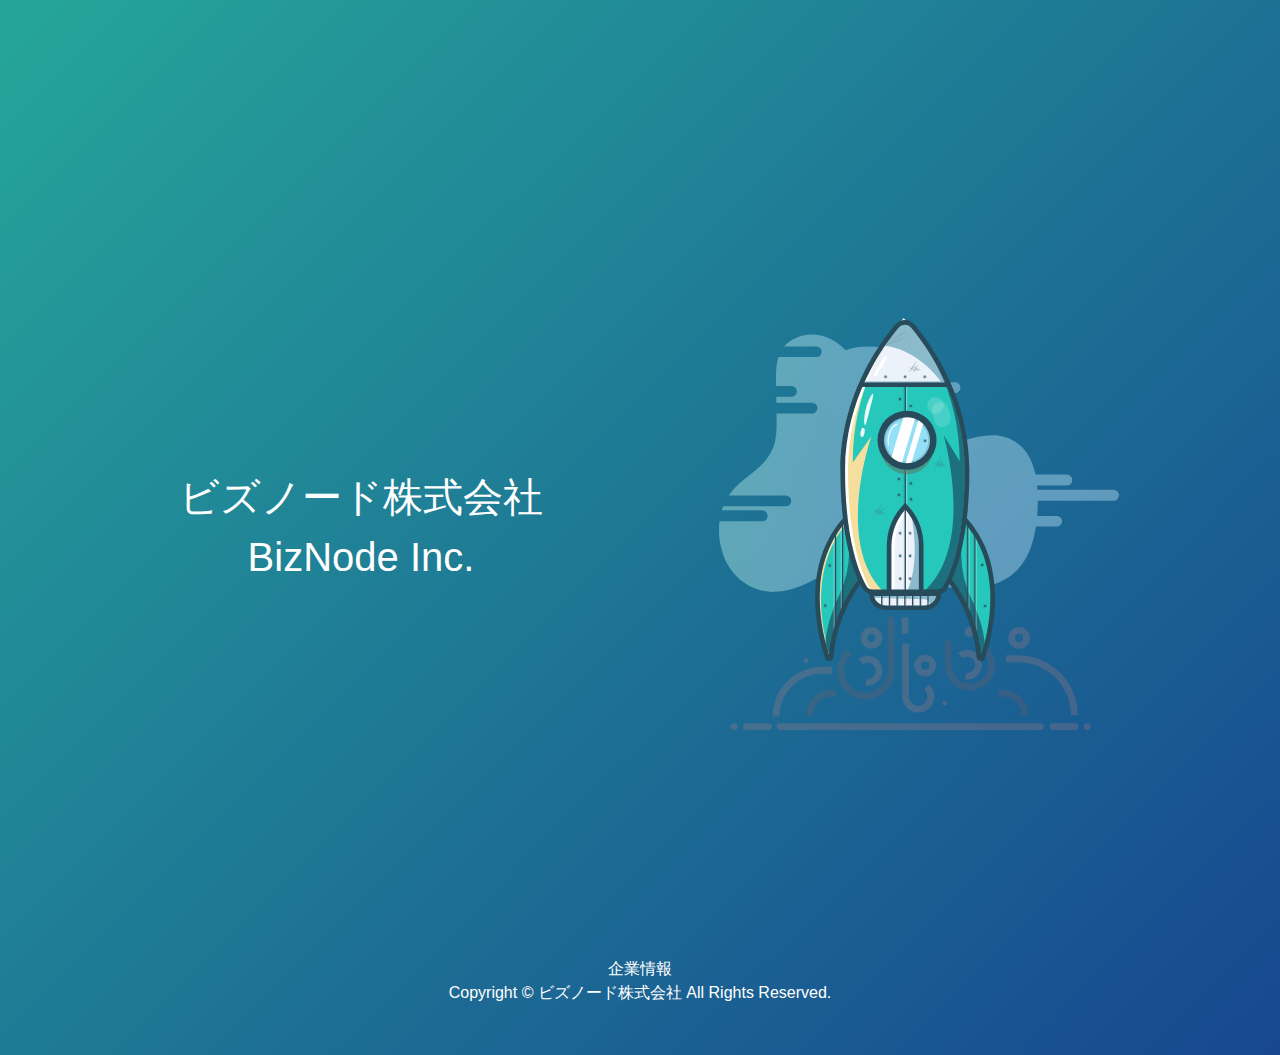
<file: index.html>
<!DOCTYPE html>
<html lang="en-US">
  <head>
    <meta charset="utf-8">
    <meta name="viewport" content="width=device-width,initial-scale=1">
    <title>BizNode</title>
    <meta name="generator" content="VuePress 1.7.1">
    
    <meta name="description" content="BizNode Inc.">
    
    <link rel="preload" href="/assets/css/0.styles.bab4dd3d.css" as="style"><link rel="preload" href="/assets/js/app.94b2e3ff.js" as="script"><link rel="preload" href="/assets/js/3.0686ed39.js" as="script"><link rel="prefetch" href="/assets/js/2.1e803c57.js"><link rel="prefetch" href="/assets/js/4.34fa1f78.js"><link rel="prefetch" href="/assets/js/5.9c36c7ed.js"><link rel="prefetch" href="/assets/js/6.83b77275.js">
    <link rel="stylesheet" href="/assets/css/0.styles.bab4dd3d.css">
  </head>
  <body>
    <div id="app" data-server-rendered="true"><div><section class="hero is-large"><div class="hero-body"><div class="container has-text-centered"><div class="columns is-vcentered"><div class="column"><div class="is-size-2 has-text-weight-normal">ビズノード株式会社</div><div class="is-size-2 has-text-weight-normal">BizNode Inc.</div></div><div class="column"><img src="/images/hero.svg" alt="hero" width="400" height="300"></div></div></div><div class="container has-text-centered company_info"><a href="/info/company">企業情報</a><br><span>Copyright © ビズノード株式会社 All Rights Reserved.</span></div></div></section></div><div class="global-ui"></div></div>
    <script src="/assets/js/app.94b2e3ff.js" defer></script><script src="/assets/js/3.0686ed39.js" defer></script>
  </body>
</html>
</file>
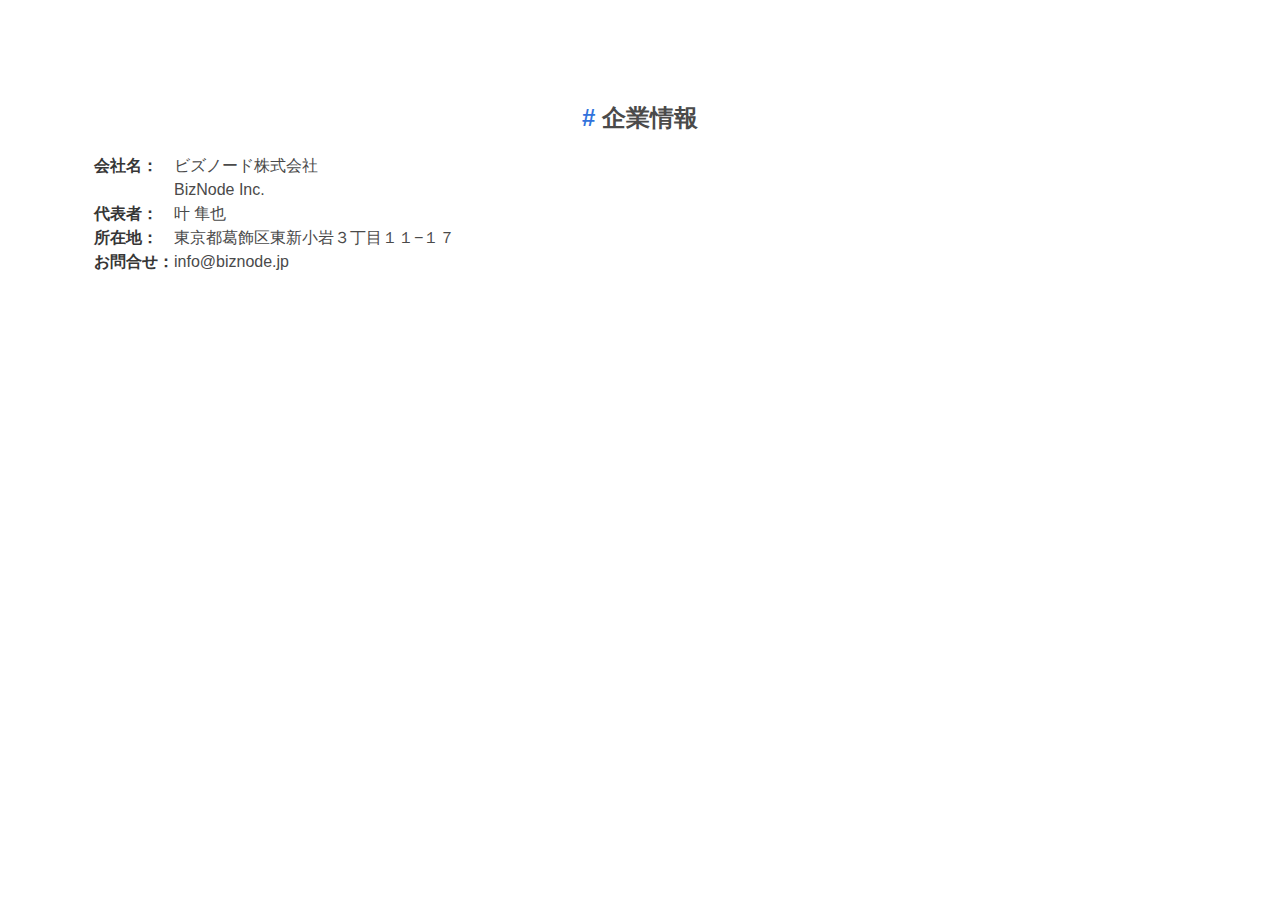
<file: info/company/index.html>
<!DOCTYPE html>
<html lang="en-US">
  <head>
    <meta charset="utf-8">
    <meta name="viewport" content="width=device-width,initial-scale=1">
    <title>企業情報 | BizNode</title>
    <meta name="generator" content="VuePress 1.7.1">
    
    <meta name="description" content="BizNode Inc.">
    
    <link rel="preload" href="/assets/css/0.styles.bab4dd3d.css" as="style"><link rel="preload" href="/assets/js/app.94b2e3ff.js" as="script"><link rel="preload" href="/assets/js/2.1e803c57.js" as="script"><link rel="preload" href="/assets/js/5.9c36c7ed.js" as="script"><link rel="prefetch" href="/assets/js/3.0686ed39.js"><link rel="prefetch" href="/assets/js/4.34fa1f78.js"><link rel="prefetch" href="/assets/js/6.83b77275.js">
    <link rel="stylesheet" href="/assets/css/0.styles.bab4dd3d.css">
  </head>
  <body>
    <div id="app" data-server-rendered="true"><div class="container"><div class="content__default"><h1 id="企業情報"><a href="#企業情報" class="header-anchor">#</a> 企業情報</h1> <table><thead><tr><th></th> <th></th></tr></thead> <tbody><tr><td><strong>会社名：</strong></td> <td>ビズノード株式会社 <br> BizNode Inc.</td></tr> <tr><td><strong>代表者：</strong></td> <td>叶 隼也</td></tr> <tr><td><strong>所在地：</strong></td> <td>東京都葛飾区東新小岩３丁目１１−１７</td></tr> <tr><td><strong>お問合せ：</strong></td> <td>info@biznode.jp</td></tr></tbody></table></div></div><div class="global-ui"></div></div>
    <script src="/assets/js/app.94b2e3ff.js" defer></script><script src="/assets/js/2.1e803c57.js" defer></script><script src="/assets/js/5.9c36c7ed.js" defer></script>
  </body>
</html>
</file>
